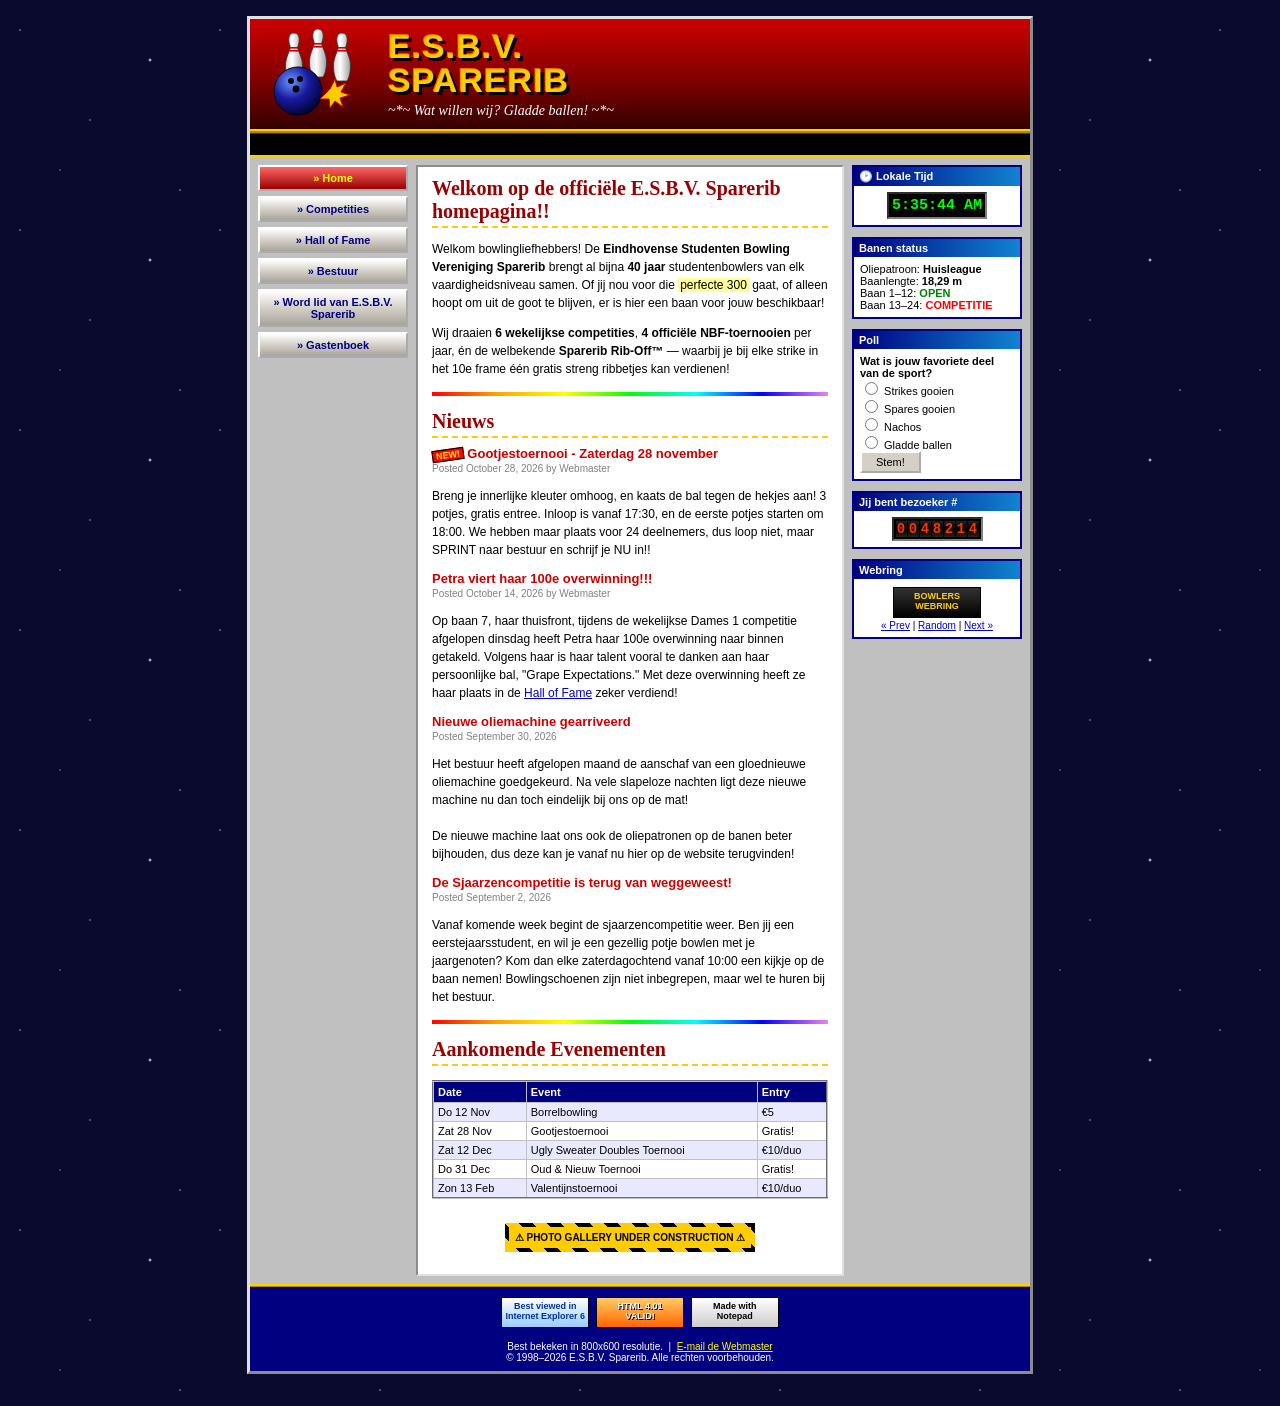
<file: index.html>
<!DOCTYPE html>
<html lang="en">
<head>
<meta charset="utf-8">
<meta name="viewport" content="width=device-width, initial-scale=1">
<meta name="keywords" content="bowling, sparerib, league, tournament, strikes, spares, ten pin, bowling association">
<title>E.S.B.V. Sparerib :: Home</title>
<link rel="icon" href="images/logo.svg">
<link rel="stylesheet" href="style.css">
<script src="script.js"></script>
</head>
<body>
<div id="wrapper">

  <div id="header">
    <img src="images/logo.svg" alt="SBA logo">
    <div>
      <h1>E.S.B.V.<br>SPARERIB</h1>
      <p class="tagline">~*~ Wat willen wij? Gladde ballen! ~*~</p>
    </div>
  </div>

  <div id="ticker"><span>
    +++ HERFSTSEIZOEN IN VOLLE GANG +++ GOOTJESTOERNOOI 28 NOVEMBER - SCRHIJF JE NU IN BIJ BESTUUR +++
    ERELID PETRA 100E OVERWINNING - GEFELICITEERD!!! +++ BORRELBOWLING ELKE DONDERDAG 16:30 - 22:00 +++
  </span></div>

  <div id="columns">
    <div id="nav">
      <a class="btn current" href="index.html">&raquo; Home</a>
      <a class="btn" href="leagues.html">&raquo; Competities</a>
      <a class="btn" href="halloffame.html">&raquo; Hall of Fame</a>
      <a class="btn" href="bestuur.html">&raquo; Bestuur</a>
      <a class="btn" href="join.html">&raquo; Word lid van E.S.B.V. Sparerib</a>
      <a class="btn" href="guestbook.html">&raquo; Gastenboek</a>
    </div>

    <div id="content">
      <h2>Welkom op de officiële E.S.B.V. Sparerib homepagina!!</h2>
      <p>
        Welkom bowlingliefhebbers! De <b>Eindhovense Studenten Bowling Vereniging Sparerib</b> brengt al bijna <b>40 jaar</b> studentenbowlers van elk vaardigheidsniveau samen.
        Of jij nou voor die <span class="highlight">perfecte 300</span> gaat, of alleen hoopt om uit de goot te blijven, er is hier een baan voor jouw beschikbaar!
      </p>
      <p>
        Wij draaien <b>6 wekelijkse competities</b>, <b>4 officiële NBF-toernooien</b> per jaar, én de welbekende
        <b>Sparerib Rib-Off&trade;</b> &mdash; waarbij je bij elke strike in het 10e frame één gratis streng ribbetjes kan verdienen!
      </p>

      <hr class="rainbow">

      <h2>Nieuws</h2>

      <div class="news-item">
        <span class="new-badge">NEW!</span>
        <span class="title">Gootjestoernooi - Zaterdag 28 november</span><br>
        <span class="date">Posted October 28, 2026 by Webmaster</span>
        <p>
          Breng je innerlijke kleuter omhoog, en kaats de bal tegen de hekjes aan! 3 potjes, gratis entree.
          Inloop is vanaf 17:30, en de eerste potjes starten om 18:00. We hebben maar plaats voor 24 deelnemers, dus loop niet, maar SPRINT naar bestuur en schrijf je NU in!!
        </p>
      </div>

      <div class="news-item">
        <span class="title">Petra viert haar 100e overwinning!!!</span><br>
        <span class="date">Posted October 14, 2026 by Webmaster</span>
        <p>
          Op baan 7, haar thuisfront, tijdens de wekelijkse Dames 1 competitie afgelopen dinsdag heeft Petra haar 100e overwinning naar binnen getakeld. Volgens haar is haar talent vooral te danken aan haar persoonlijke bal, "Grape Expectations."
          Met deze overwinning heeft ze haar plaats in de <a href="halloffame.html">Hall of Fame</a> zeker verdiend!
        </p>
      </div>

      <div class="news-item">
        <span class="title">Nieuwe oliemachine gearriveerd</span><br>
        <span class="date">Posted September 30, 2026</span>
        <p>
          Het bestuur heeft afgelopen maand de aanschaf van een gloednieuwe oliemachine goedgekeurd. Na vele slapeloze nachten ligt deze nieuwe machine nu dan toch eindelijk bij ons op de mat! <br><br> 
          De nieuwe machine laat ons ook de oliepatronen op de banen beter bijhouden, dus deze kan je vanaf nu hier op de website terugvinden!
        </p>
      </div>

      <div class="news-item">
        <span class="title">De Sjaarzencompetitie is terug van weggeweest!</span><br>
        <span class="date">Posted September 2, 2026</span>
        <p>
          Vanaf komende week begint de sjaarzencompetitie weer. Ben jij een eerstejaarsstudent, en wil je een gezellig potje bowlen met je jaargenoten? Kom dan elke zaterdagochtend vanaf 10:00 een kijkje op de baan nemen! Bowlingschoenen zijn niet inbegrepen, maar wel te huren bij het bestuur.
        </p>
      </div>

      <hr class="rainbow">

      <h2>Aankomende Evenementen</h2>
      <div class="table-scroll">
      <table class="data">
        <tr><th>Date</th><th>Event</th><th>Entry</th></tr>
        <tr><td>Do 12 Nov</td><td>Borrelbowling</td><td>€5</td></tr>
        <tr><td>Zat 28 Nov</td><td>Gootjestoernooi</td><td>Gratis!</td></tr>
        <tr><td>Zat 12 Dec</td><td>Ugly Sweater Doubles Toernooi </td><td>€10/duo</td></tr>
        <tr><td>Do 31 Dec</td><td>Oud & Nieuw Toernooi</td><td>Gratis!</td></tr>
        <tr><td>Zon 13 Feb</td><td>Valentijnstoernooi</td><td>€10/duo</td></tr>
      </table>
      </div>

      <p style="text-align:center">
        <span class="construction"><span>&#9888; PHOTO GALLERY UNDER CONSTRUCTION &#9888;</span></span>
      </p>
    </div>

    <div id="sidebar">
      <div class="box center">
        <h3>&#128337; Lokale Tijd</h3>
        <div class="inner"><span id="clock">--:--:--</span></div>
      </div>

      <div class="box">
        <h3>Banen status</h3>
        <div class="inner">
          Oliepatroon: <b>Huisleague</b><br>
          Baanlengte: <b>18,29 m</b><br>
          Baan 1&ndash;12: <span style="color:green"><b>OPEN</b></span><br>
          Baan 13&ndash;24: <span style="color:red"><b>COMPETITIE</b></span>
        </div>
      </div>

      <div class="box">
        <h3>Poll</h3>
        <div class="inner">
          <b>Wat is jouw favoriete deel van de sport?</b>
          <form id="poll">
            <label><input type="radio" name="vote" value="0"> Strikes gooien</label><br>
            <label><input type="radio" name="vote" value="1"> Spares gooien</label><br>
            <label><input type="radio" name="vote" value="2"> Nachos</label><br>
            <label><input type="radio" name="vote" value="3"> Gladde ballen</label><br>
            <input class="button98" type="submit" value="Stem!">
          </form>
          <div id="poll-results" style="display:none"></div>
        </div>
      </div>

      <div class="box center">
        <h3>Jij bent bezoeker #</h3>
        <div class="inner"><span class="counter" id="hitcounter"></span></div>
      </div>

      <div class="box center">
        <h3>Webring</h3>
        <div class="inner webring">
          <span class="badge88 ring">BOWLERS<br>WEBRING</span><br>
          <a href="#">&laquo; Prev</a> | <a href="#">Random</a> | <a href="#">Next &raquo;</a>
        </div>
      </div>
    </div>
  </div>

  <div id="footer">
    <span class="badge88 ie">Best viewed in<br>Internet Explorer 6</span>
    <span class="badge88 html">HTML 4.01<br>VALID!</span>
    <span class="badge88 notepad">Made with<br>Notepad</span>
    <br><br>
    Best bekeken in 800x600 resolutie. &nbsp;|&nbsp;
    <a href="mailto:webmaster@esbvsparerib.nl">E-mail de Webmaster</a>
    <br>
    &copy; 1998&ndash;2026 E.S.B.V. Sparerib. Alle rechten voorbehouden.
  </div>
</div>
</body>
</html>
</file>
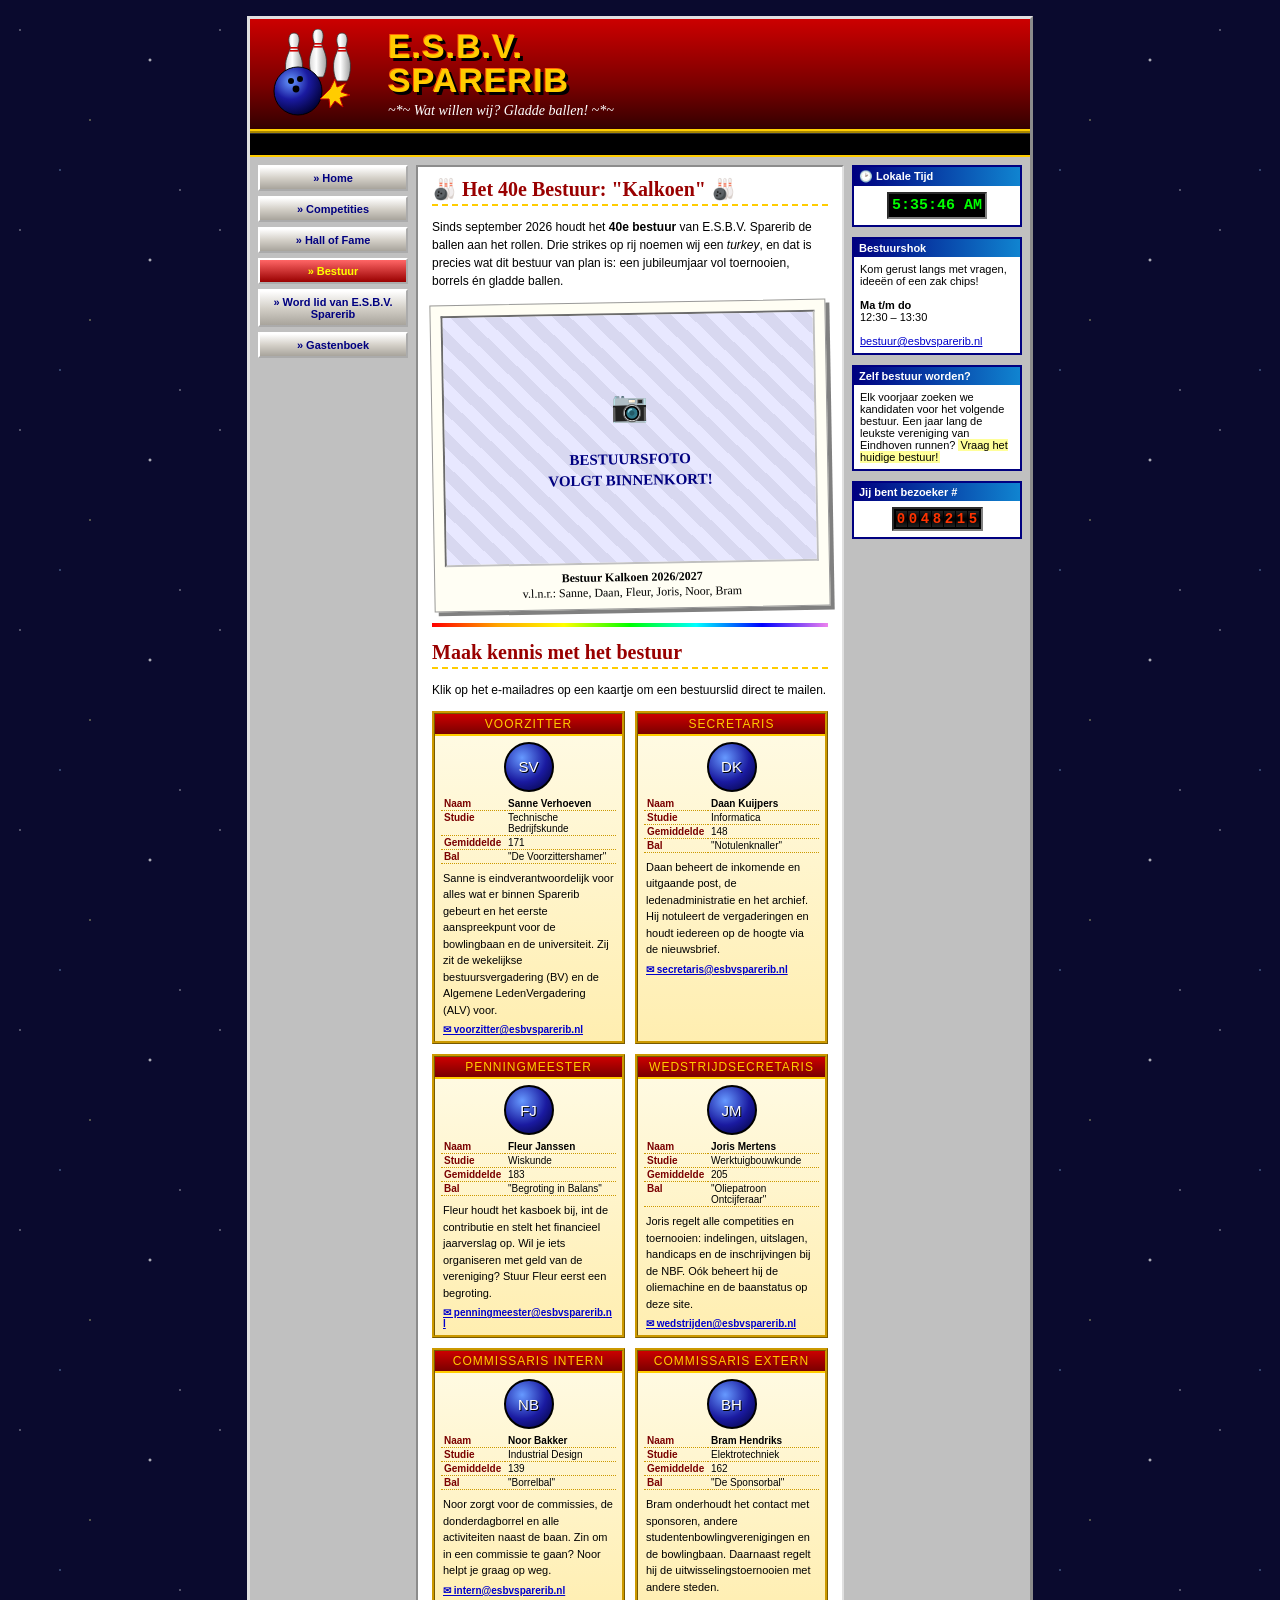
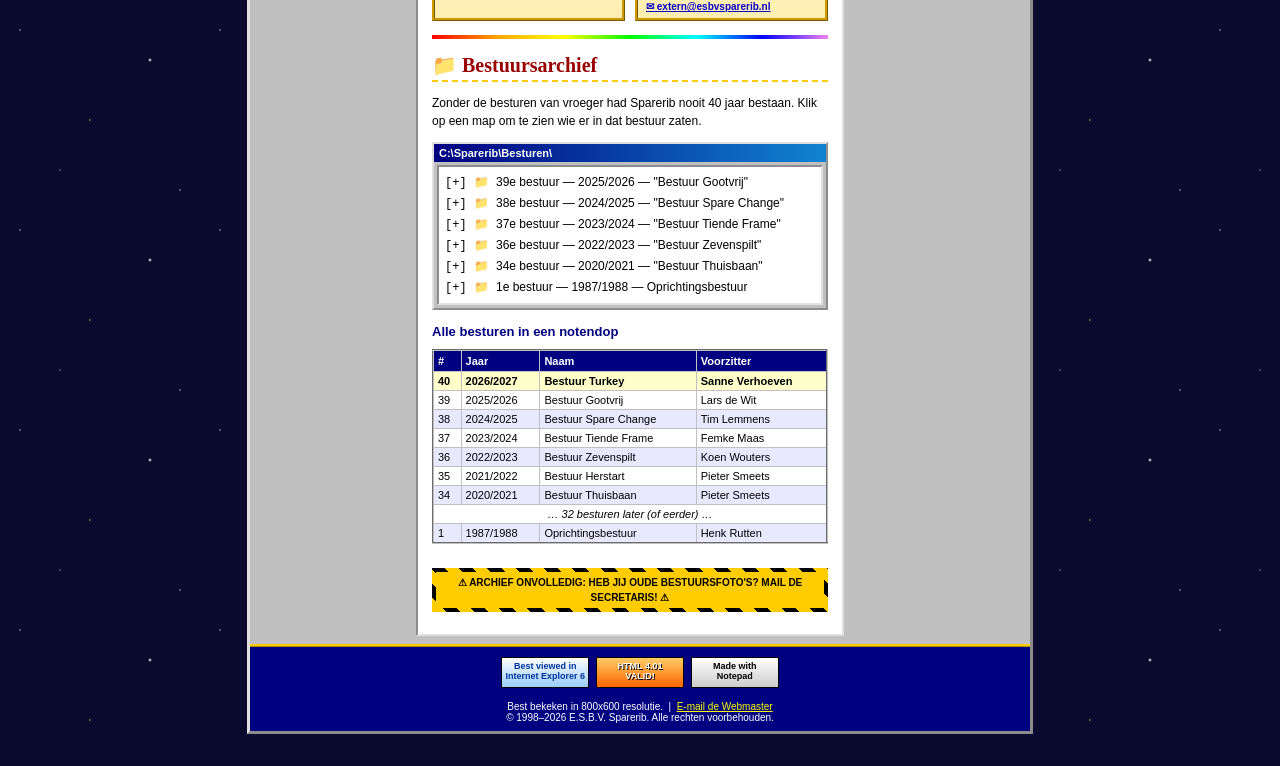
<file: bestuur.html>
<!DOCTYPE html>
<html lang="nl">
<head>
<meta charset="utf-8">
<meta name="viewport" content="width=device-width, initial-scale=1">
<title>E.S.B.V. Sparerib :: Bestuur</title>
<link rel="icon" href="images/logo.svg">
<link rel="stylesheet" href="style.css">
<script src="script.js"></script>
</head>
<body>
<div id="wrapper">

  <div id="header">
    <img src="images/logo.svg" alt="SBA logo">
    <div>
      <h1>E.S.B.V.<br>SPARERIB</h1>
      <p class="tagline">~*~ Wat willen wij? Gladde ballen! ~*~</p>
    </div>
  </div>

  <div id="ticker"><span>
    +++ HET 40E BESTUUR IS GEÏNSTALLEERD - VEEL SUCCES BESTUUR KALKOEN!!! +++ HET BESTUURSHOK IS OPEN OP MA T/M DO VAN 12:30 TOT 13:30 +++
  </span></div>

  <div id="columns">
    <div id="nav">
      <a class="btn" href="index.html">&raquo; Home</a>
      <a class="btn" href="leagues.html">&raquo; Competities</a>
      <a class="btn" href="halloffame.html">&raquo; Hall of Fame</a>
      <a class="btn current" href="bestuur.html">&raquo; Bestuur</a>
      <a class="btn" href="join.html">&raquo; Word lid van E.S.B.V. Sparerib</a>
      <a class="btn" href="guestbook.html">&raquo; Gastenboek</a>
    </div>

    <div id="content">
      <h2>&#127923; Het 40e Bestuur: &quot;Kalkoen&quot; &#127923;</h2>
      <p>
        Sinds september 2026 houdt het <b>40e bestuur</b> van E.S.B.V. Sparerib de ballen aan het rollen.
        Drie strikes op rij noemen wij een <i>turkey</i>, en dat is precies wat dit bestuur van plan is:
        een jubileumjaar vol toernooien, borrels én gladde ballen.
      </p>

      <!-- BESTUURSFOTO: vervang de placeholder hieronder door
           <img src="images/bestuur-2026-2027.jpg" alt="Bestuur Kalkoen 2026/2027">
           en laat het bijschrift (v.l.n.r.) staan. -->
      <div class="board-photo">
        <div class="board-photo-frame">
          <div class="photo-placeholder">
            <span class="blink">&#128247;</span><br>
            BESTUURSFOTO<br>VOLGT BINNENKORT!
          </div>
        </div>
        <div class="board-photo-caption">
          <b>Bestuur Kalkoen 2026/2027</b><br>
          v.l.n.r.: Sanne, Daan, Fleur, Joris, Noor, Bram
        </div>
      </div>

      <hr class="rainbow">

      <h2>Maak kennis met het bestuur</h2>
      <p>Klik op het e-mailadres op een kaartje om een bestuurslid direct te mailen.</p>

      <div class="card-grid">
        <div class="bowler-card">
          <div class="card-role">Voorzitter</div>
          <div class="card-top">
            <div class="card-avatar">SV</div>
            <table class="card-stats">
              <tr><td>Naam</td><td><b>Sanne Verhoeven</b></td></tr>
              <tr><td>Studie</td><td>Technische Bedrijfskunde</td></tr>
              <tr><td>Gemiddelde</td><td>171</td></tr>
              <tr><td>Bal</td><td>&quot;De Voorzittershamer&quot;</td></tr>
            </table>
          </div>
          <p>
            Sanne is eindverantwoordelijk voor alles wat er binnen Sparerib gebeurt en het eerste
            aanspreekpunt voor de bowlingbaan en de universiteit. Zij zit de wekelijkse
            bestuursvergadering (BV) en de Algemene LedenVergadering (ALV) voor.
          </p>
          <a class="card-mail" href="mailto:voorzitter@esbvsparerib.nl">&#9993; voorzitter@esbvsparerib.nl</a>
        </div>

        <div class="bowler-card">
          <div class="card-role">Secretaris</div>
          <div class="card-top">
            <div class="card-avatar">DK</div>
            <table class="card-stats">
              <tr><td>Naam</td><td><b>Daan Kuijpers</b></td></tr>
              <tr><td>Studie</td><td>Informatica</td></tr>
              <tr><td>Gemiddelde</td><td>148</td></tr>
              <tr><td>Bal</td><td>&quot;Notulenknaller&quot;</td></tr>
            </table>
          </div>
          <p>
            Daan beheert de inkomende en uitgaande post, de ledenadministratie en het archief.
            Hij notuleert de vergaderingen en houdt iedereen op de hoogte via de nieuwsbrief.
          </p>
          <a class="card-mail" href="mailto:secretaris@esbvsparerib.nl">&#9993; secretaris@esbvsparerib.nl</a>
        </div>

        <div class="bowler-card">
          <div class="card-role">Penningmeester</div>
          <div class="card-top">
            <div class="card-avatar">FJ</div>
            <table class="card-stats">
              <tr><td>Naam</td><td><b>Fleur Janssen</b></td></tr>
              <tr><td>Studie</td><td>Wiskunde</td></tr>
              <tr><td>Gemiddelde</td><td>183</td></tr>
              <tr><td>Bal</td><td>&quot;Begroting in Balans&quot;</td></tr>
            </table>
          </div>
          <p>
            Fleur houdt het kasboek bij, int de contributie en stelt het financieel jaarverslag op.
            Wil je iets organiseren met geld van de vereniging? Stuur Fleur eerst een begroting.
          </p>
          <a class="card-mail" href="mailto:penningmeester@esbvsparerib.nl">&#9993; penningmeester@esbvsparerib.nl</a>
        </div>

        <div class="bowler-card">
          <div class="card-role">Wedstrijdsecretaris</div>
          <div class="card-top">
            <div class="card-avatar">JM</div>
            <table class="card-stats">
              <tr><td>Naam</td><td><b>Joris Mertens</b></td></tr>
              <tr><td>Studie</td><td>Werktuigbouwkunde</td></tr>
              <tr><td>Gemiddelde</td><td>205</td></tr>
              <tr><td>Bal</td><td>&quot;Oliepatroon Ontcijferaar&quot;</td></tr>
            </table>
          </div>
          <p>
            Joris regelt alle competities en toernooien: indelingen, uitslagen, handicaps en de
            inschrijvingen bij de NBF. Oók beheert hij de oliemachine en de baanstatus op deze site.
          </p>
          <a class="card-mail" href="mailto:wedstrijden@esbvsparerib.nl">&#9993; wedstrijden@esbvsparerib.nl</a>
        </div>

        <div class="bowler-card">
          <div class="card-role">Commissaris Intern</div>
          <div class="card-top">
            <div class="card-avatar">NB</div>
            <table class="card-stats">
              <tr><td>Naam</td><td><b>Noor Bakker</b></td></tr>
              <tr><td>Studie</td><td>Industrial Design</td></tr>
              <tr><td>Gemiddelde</td><td>139</td></tr>
              <tr><td>Bal</td><td>&quot;Borrelbal&quot;</td></tr>
            </table>
          </div>
          <p>
            Noor zorgt voor de commissies, de donderdagborrel en alle activiteiten naast de baan.
            Zin om in een commissie te gaan? Noor helpt je graag op weg.
          </p>
          <a class="card-mail" href="mailto:intern@esbvsparerib.nl">&#9993; intern@esbvsparerib.nl</a>
        </div>

        <div class="bowler-card">
          <div class="card-role">Commissaris Extern</div>
          <div class="card-top">
            <div class="card-avatar">BH</div>
            <table class="card-stats">
              <tr><td>Naam</td><td><b>Bram Hendriks</b></td></tr>
              <tr><td>Studie</td><td>Elektrotechniek</td></tr>
              <tr><td>Gemiddelde</td><td>162</td></tr>
              <tr><td>Bal</td><td>&quot;De Sponsorbal&quot;</td></tr>
            </table>
          </div>
          <p>
            Bram onderhoudt het contact met sponsoren, andere studentenbowlingverenigingen en de
            bowlingbaan. Daarnaast regelt hij de uitwisselingstoernooien met andere steden.
          </p>
          <a class="card-mail" href="mailto:extern@esbvsparerib.nl">&#9993; extern@esbvsparerib.nl</a>
        </div>
      </div>

      <hr class="rainbow">

      <h2>&#128193; Bestuursarchief</h2>
      <p>
        Zonder de besturen van vroeger had Sparerib nooit 40 jaar bestaan. Klik op een map om te zien
        wie er in dat bestuur zaten.
      </p>

      <div class="explorer">
        <div class="explorer-title">C:\Sparerib\Besturen\</div>
        <div class="explorer-body">
          <details>
            <summary>39e bestuur &mdash; 2025/2026 &mdash; &quot;Bestuur Gootvrij&quot;</summary>
            <ul>
              <li>Lars de Wit &ndash; Voorzitter</li>
              <li>Eva Smits &ndash; Secretaris</li>
              <li>Thijs van Dijk &ndash; Penningmeester</li>
              <li>Mila Peeters &ndash; Wedstrijdsecretaris</li>
              <li>Ruben Claessens &ndash; Commissaris Intern</li>
              <li>Julia Vos &ndash; Commissaris Extern</li>
            </ul>
          </details>
          <details>
            <summary>38e bestuur &mdash; 2024/2025 &mdash; &quot;Bestuur Spare Change&quot;</summary>
            <ul>
              <li>Tim Lemmens &ndash; Voorzitter</li>
              <li>Lotte van den Berg &ndash; Secretaris</li>
              <li>Sem Willems &ndash; Penningmeester</li>
              <li>Iris Koster &ndash; Wedstrijdsecretaris</li>
              <li>Niels Jacobs &ndash; Commissaris Intern</li>
            </ul>
          </details>
          <details>
            <summary>37e bestuur &mdash; 2023/2024 &mdash; &quot;Bestuur Tiende Frame&quot;</summary>
            <ul>
              <li>Femke Maas &ndash; Voorzitter</li>
              <li>Jesse Hermans &ndash; Secretaris</li>
              <li>Anouk Geurts &ndash; Penningmeester</li>
              <li>Stijn Coolen &ndash; Wedstrijdsecretaris</li>
              <li>Roos Timmermans &ndash; Commissaris Intern</li>
            </ul>
          </details>
          <details>
            <summary>36e bestuur &mdash; 2022/2023 &mdash; &quot;Bestuur Zevenspilt&quot;</summary>
            <ul>
              <li>Koen Wouters &ndash; Voorzitter</li>
              <li>Sophie Martens &ndash; Secretaris</li>
              <li>Luuk Verbeek &ndash; Penningmeester</li>
              <li>Isa van Leeuwen &ndash; Wedstrijdsecretaris</li>
            </ul>
          </details>
          <details>
            <summary>34e bestuur &mdash; 2020/2021 &mdash; &quot;Bestuur Thuisbaan&quot;</summary>
            <p class="archive-note">Het bestuur dat een heel jaar Wii Bowling-toernooien via Zoom organiseerde.</p>
            <ul>
              <li>Pieter Smeets &ndash; Voorzitter</li>
              <li>Hanna de Groot &ndash; Secretaris</li>
              <li>Max Vermeulen &ndash; Penningmeester</li>
              <li>Yara Sluiter &ndash; Wedstrijdsecretaris</li>
            </ul>
          </details>
          <details>
            <summary>1e bestuur &mdash; 1987/1988 &mdash; Oprichtingsbestuur</summary>
            <p class="archive-note">Opgericht in de kantine van de bowlingbaan, op een bierviltje dat nog steeds in het bestuurshok hangt.</p>
            <ul>
              <li>Henk Rutten &ndash; Voorzitter</li>
              <li>Marja Bosch &ndash; Secretaris</li>
              <li>Ton Gerritsen &ndash; Penningmeester</li>
            </ul>
          </details>
        </div>
      </div>

      <h4>Alle besturen in een notendop</h4>
      <div class="table-scroll">
      <table class="data">
        <tr><th>#</th><th>Jaar</th><th>Naam</th><th>Voorzitter</th></tr>
        <tr class="leader"><td>40</td><td>2026/2027</td><td>Bestuur Turkey</td><td>Sanne Verhoeven</td></tr>
        <tr><td>39</td><td>2025/2026</td><td>Bestuur Gootvrij</td><td>Lars de Wit</td></tr>
        <tr><td>38</td><td>2024/2025</td><td>Bestuur Spare Change</td><td>Tim Lemmens</td></tr>
        <tr><td>37</td><td>2023/2024</td><td>Bestuur Tiende Frame</td><td>Femke Maas</td></tr>
        <tr><td>36</td><td>2022/2023</td><td>Bestuur Zevenspilt</td><td>Koen Wouters</td></tr>
        <tr><td>35</td><td>2021/2022</td><td>Bestuur Herstart</td><td>Pieter Smeets</td></tr>
        <tr><td>34</td><td>2020/2021</td><td>Bestuur Thuisbaan</td><td>Pieter Smeets</td></tr>
        <tr><td colspan="4" style="text-align:center"><i>&hellip; 32 besturen later (of eerder) &hellip;</i></td></tr>
        <tr><td>1</td><td>1987/1988</td><td>Oprichtingsbestuur</td><td>Henk Rutten</td></tr>
      </table>
      </div>

      <p style="text-align:center">
        <span class="construction"><span>&#9888; ARCHIEF ONVOLLEDIG: HEB JIJ OUDE BESTUURSFOTO'S? MAIL DE SECRETARIS! &#9888;</span></span>
      </p>
    </div>

    <div id="sidebar">
      <div class="box center">
        <h3>&#128337; Lokale Tijd</h3>
        <div class="inner"><span id="clock">--:--:--</span></div>
      </div>
      <div class="box">
        <h3>Bestuurshok</h3>
        <div class="inner">
          Kom gerust langs met vragen, ideeën of een zak chips!<br><br>
          <b>Ma t/m do</b><br>12:30 &ndash; 13:30<br><br>
          <a href="mailto:bestuur@esbvsparerib.nl">bestuur@esbvsparerib.nl</a>
        </div>
      </div>
      <div class="box">
        <h3>Zelf bestuur worden?</h3>
        <div class="inner">
          Elk voorjaar zoeken we kandidaten voor het volgende bestuur. Een jaar lang de leukste
          vereniging van Eindhoven runnen? <span class="highlight">Vraag het huidige bestuur!</span>
        </div>
      </div>
      <div class="box center">
        <h3>Jij bent bezoeker #</h3>
        <div class="inner"><span class="counter" id="hitcounter"></span></div>
      </div>
    </div>
  </div>

  <div id="footer">
    <span class="badge88 ie">Best viewed in<br>Internet Explorer 6</span>
    <span class="badge88 html">HTML 4.01<br>VALID!</span>
    <span class="badge88 notepad">Made with<br>Notepad</span>
    <br><br>
    Best bekeken in 800x600 resolutie. &nbsp;|&nbsp;
    <a href="mailto:webmaster@esbvsparerib.nl">E-mail de Webmaster</a>
    <br>
    &copy; 1998&ndash;2026 E.S.B.V. Sparerib. Alle rechten voorbehouden.
  </div>
</div>
</body>
</html>
</file>
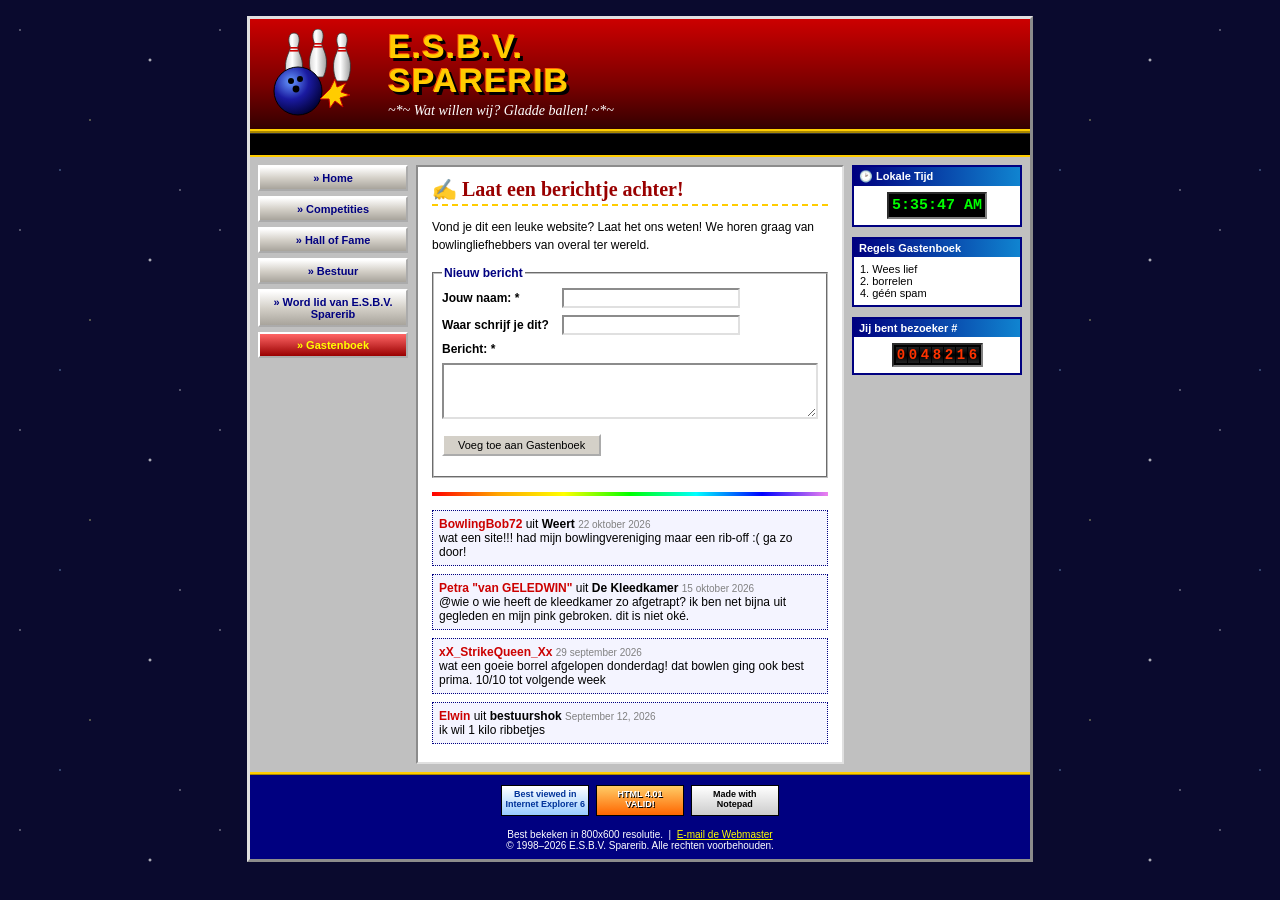
<file: guestbook.html>
<!DOCTYPE html>
<html lang="en">
<head>
<meta charset="utf-8">
<meta name="viewport" content="width=device-width, initial-scale=1">
<title>E.S.B.V Sparerib :: Gastenboek</title>
<link rel="icon" href="images/logo.svg">
<link rel="stylesheet" href="style.css">
<script src="script.js"></script>
</head>
<body>
<div id="wrapper">

  <div id="header">
    <img src="images/logo.svg" alt="SBA logo">
    <div>
      <h1>E.S.B.V.<br>SPARERIB</h1>
      <p class="tagline">~*~ Wat willen wij? Gladde ballen! ~*~</p>
    </div>
  </div>

  <div id="ticker"><span>
    +++ LAAT EEN LEUK BERICHTJE ACHTER IN ONS GASTENBOEK!!! +++ WEES RESPECTVOL AAN ELKAAR +++ NO SPAM PLZ +++
  </span></div>

  <div id="columns">
    <div id="nav">
      <a class="btn" href="index.html">&raquo; Home</a>
      <a class="btn" href="leagues.html">&raquo; Competities</a>
      <a class="btn" href="halloffame.html">&raquo; Hall of Fame</a>
      <a class="btn" href="bestuur.html">&raquo; Bestuur</a>
      <a class="btn" href="join.html">&raquo; Word lid van E.S.B.V. Sparerib</a>
      <a class="btn current" href="guestbook.html">&raquo; Gastenboek</a>
    </div>

    <div id="content">
      <h2>&#9997; Laat een berichtje achter!</h2>
      <p>Vond je dit een leuke website? Laat het ons weten! We horen graag van bowlingliefhebbers van overal ter wereld.</p>

      <form id="gb-form">
        <fieldset>
          <legend>Nieuw bericht</legend>
          <div class="form-row"><label for="gb-name">Jouw naam: *</label><input type="text" id="gb-name" name="name" size="25" maxlength="40"></div>
          <div class="form-row"><label for="gb-from">Waar schrijf je dit?</label><input type="text" id="gb-from" name="from" size="25" maxlength="40"></div>
          <div class="form-row"><label for="gb-msg">Bericht: *</label></div>
          <textarea id="gb-msg" name="msg" rows="4" maxlength="500"></textarea>
          <p><input class="button98" type="submit" value="Voeg toe aan Gastenboek"></p>
        </fieldset>
      </form>

      <hr class="rainbow">

      <div id="gb-new"></div>

      <div class="gb-entry">
        <span class="who">BowlingBob72</span> uit <b>Weert</b> <span class="when">22 oktober 2026</span><br>
        wat een site!!! had mijn bowlingvereniging maar een rib-off :( ga zo door!
      </div>
      <div class="gb-entry">
        <span class="who">Petra "van GELEDWIN"</span> uit <b>De Kleedkamer</b> <span class="when">15 oktober 2026</span><br>
        @wie o wie heeft de kleedkamer zo afgetrapt? ik ben net bijna uit gegleden en mijn pink gebroken. dit is niet oké.
      </div>
      <div class="gb-entry">
        <span class="who">xX_StrikeQueen_Xx</span> <span class="when">29 september 2026</span><br>
        wat een goeie borrel afgelopen donderdag! dat bowlen ging ook best prima. 10/10 tot volgende week
      </div>
      <div class="gb-entry">
        <span class="who">Elwin</span> uit <b>bestuurshok</b> <span class="when">September 12, 2026</span><br>
        ik wil 1 kilo ribbetjes
      </div>
    </div>

    <div id="sidebar">
      <div class="box center">
        <h3>&#128337; Lokale Tijd</h3>
        <div class="inner"><span id="clock">--:--:--</span></div>
      </div>
      <div class="box">
        <h3>Regels Gastenboek</h3>
        <div class="inner">
          1. Wees lief<br>
          2. borrelen<br>
          4. géén spam<br>
        </div>
      </div>
      <div class="box center">
        <h3>Jij bent bezoeker #</h3>
        <div class="inner"><span class="counter" id="hitcounter"></span></div>
      </div>
    </div>
  </div>
  <div id="footer">
    <span class="badge88 ie">Best viewed in<br>Internet Explorer 6</span>
    <span class="badge88 html">HTML 4.01<br>VALID!</span>
    <span class="badge88 notepad">Made with<br>Notepad</span>
    <br><br>
    Best bekeken in 800x600 resolutie. &nbsp;|&nbsp;
    <a href="mailto:webmaster@esbvsparerib.nl">E-mail de Webmaster</a>
    <br>
    &copy; 1998&ndash;2026 E.S.B.V. Sparerib. Alle rechten voorbehouden.
  </div>
</div>
</body>
</html>
</file>
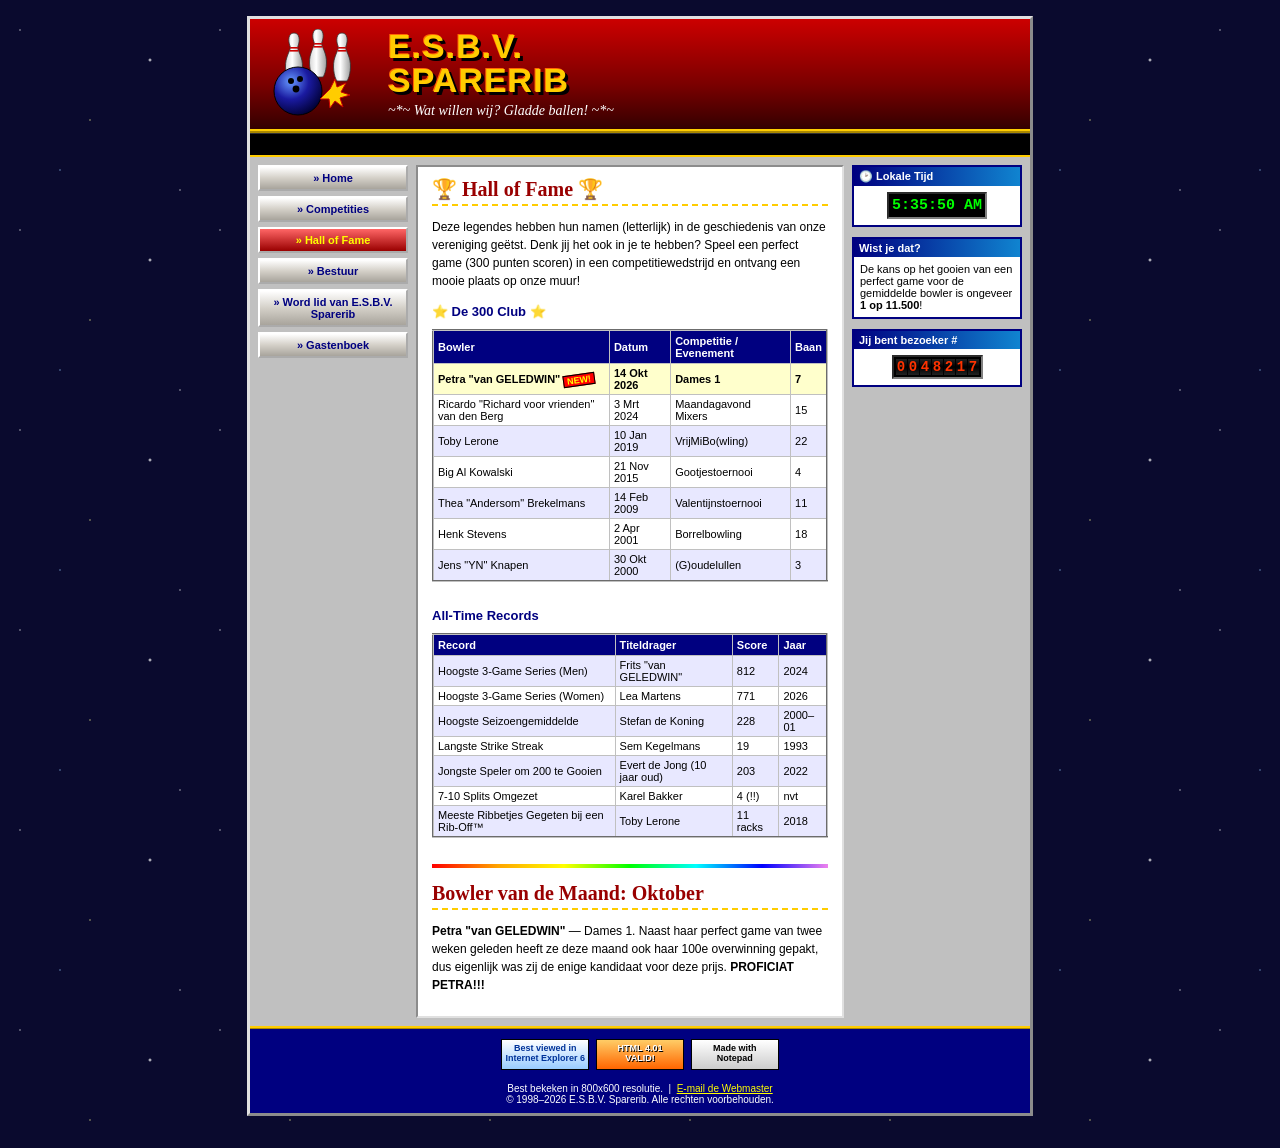
<file: halloffame.html>
<!DOCTYPE html>
<html lang="en">
<head>
<meta charset="utf-8">
<meta name="viewport" content="width=device-width, initial-scale=1">
<title>E.S.B.V. Sparerib :: Hall of Fame</title>
<link rel="icon" href="images/logo.svg">
<link rel="stylesheet" href="style.css">
<script src="script.js"></script>
</head>
<body>
<div id="wrapper">

  <div id="header">
    <img src="images/logo.svg" alt="SBA logo">
    <div>
      <h1>E.S.B.V.<br>SPARERIB</h1>
      <p class="tagline">~*~ Wat willen wij? Gladde ballen! ~*~</p>
    </div>
  </div>

  <div id="ticker"><span>
    +++ WELKOM IN DE E.S.B.V. SPARERIB HALL OF FAME +++ LEDEN VAN DE 300 CLUB KRIJGEN EEN PLAATJE OP DE MUUR BIJ BAAN 12 +++
  </span></div>

  <div id="columns">
    <div id="nav">
      <a class="btn" href="index.html">&raquo; Home</a>
      <a class="btn" href="leagues.html">&raquo; Competities</a>
      <a class="btn current" href="halloffame.html">&raquo; Hall of Fame</a>
      <a class="btn" href="bestuur.html">&raquo; Bestuur</a>
      <a class="btn" href="join.html">&raquo; Word lid van E.S.B.V. Sparerib</a>
      <a class="btn" href="guestbook.html">&raquo; Gastenboek</a>
    </div>

    <div id="content">
      <h2>&#127942; Hall of Fame &#127942;</h2>
      <p>
        Deze legendes hebben hun namen (letterlijk) in de geschiedenis van onze vereniging geëtst. Denk jij het ook in je te hebben? 
        Speel een perfect game (300 punten scoren) in een competitiewedstrijd en ontvang een mooie plaats op onze muur!
      </p>

      <h4>&#11088; De 300 Club &#11088;</h4>
      <div class="table-scroll">
      <table class="data">
        <tr><th>Bowler</th><th>Datum</th><th>Competitie / Evenement</th><th>Baan</th></tr>
        <tr class="leader"><td>Petra "van GELEDWIN" <span class="new-badge">NEW!</span></td><td>14 Okt 2026</td><td>Dames 1</td><td>7</td></tr>
        <tr><td>Ricardo "Richard voor vrienden" van den Berg </td><td>3 Mrt 2024</td><td>Maandagavond Mixers</td><td>15</td></tr>
        <tr><td>Toby Lerone</td><td>10 Jan 2019</td><td>VrijMiBo(wling)</td><td>22</td></tr>
        <tr><td>Big Al Kowalski</td><td>21 Nov 2015</td><td>Gootjestoernooi</td><td>4</td></tr>
        <tr><td>Thea &quot;Andersom&quot; Brekelmans</td><td>14 Feb 2009</td><td>Valentijnstoernooi</td><td>11</td></tr>
        <tr><td>Henk Stevens</td><td>2 Apr 2001</td><td>Borrelbowling</td><td>18</td></tr>
        <tr><td>Jens "YN" Knapen</td><td>30 Okt 2000</td><td>(G)oudelullen</td><td>3</td></tr>
      </table>
      </div>

      <h4>All-Time Records</h4>
      <div class="table-scroll">
      <table class="data">
        <tr><th>Record</th><th>Titeldrager</th><th>Score</th><th>Jaar</th></tr>
        <tr><td>Hoogste 3-Game Series (Men)</td><td>Frits "van GELEDWIN"</td><td>812</td><td>2024</td></tr>
        <tr><td>Hoogste 3-Game Series (Women)</td><td>Lea Martens</td><td>771</td><td>2026</td></tr>
        <tr><td>Hoogste Seizoengemiddelde</td><td>Stefan de Koning</td><td>228</td><td>2000&ndash;01</td></tr>
        <tr><td>Langste Strike Streak</td><td>Sem Kegelmans</td><td>19</td><td>1993</td></tr>
        <tr><td>Jongste Speler om 200 te Gooien</td><td>Evert de Jong (10 jaar oud)</td><td>203</td><td>2022</td></tr>
        <tr><td>7-10 Splits Omgezet</td><td>Karel Bakker</td><td>4 (!!)</td><td>nvt</td></tr>
        <tr><td>Meeste Ribbetjes Gegeten bij een Rib-Off&trade;</td><td>Toby Lerone</td><td>11 racks</td><td>2018</td></tr>
      </table>
      </div>

      <hr class="rainbow">

      <h2>Bowler van de Maand: Oktober</h2>
      <p>
        <b>Petra "van GELEDWIN"</b> &mdash; Dames 1. Naast haar perfect game van twee weken geleden heeft ze deze maand ook haar 100e overwinning gepakt, dus eigenlijk was zij de enige kandidaat voor deze prijs. <span class="blink"><b>PROFICIAT PETRA!!!</b></span>
      </p>
    </div>

    <div id="sidebar">
      <div class="box center">
        <h3>&#128337; Lokale Tijd</h3>
        <div class="inner"><span id="clock">--:--:--</span></div>
      </div>
      <div class="box">
        <h3>Wist je dat?</h3>
        <div class="inner">
          De kans op het gooien van een perfect game voor de gemiddelde bowler is ongeveer <b>1 op 11.500</b></b>!
        </div>
      </div>
      <div class="box center">
        <h3>Jij bent bezoeker #</h3>
        <div class="inner"><span class="counter" id="hitcounter"></span></div>
      </div>
    </div>
  </div>

  <div id="footer">
    <span class="badge88 ie">Best viewed in<br>Internet Explorer 6</span>
    <span class="badge88 html">HTML 4.01<br>VALID!</span>
    <span class="badge88 notepad">Made with<br>Notepad</span>
    <br><br>
    Best bekeken in 800x600 resolutie. &nbsp;|&nbsp;
    <a href="mailto:webmaster@esbvsparerib.nl">E-mail de Webmaster</a>
    <br>
    &copy; 1998&ndash;2026 E.S.B.V. Sparerib. Alle rechten voorbehouden.
  </div>
</div>
</body>
</html>
</file>
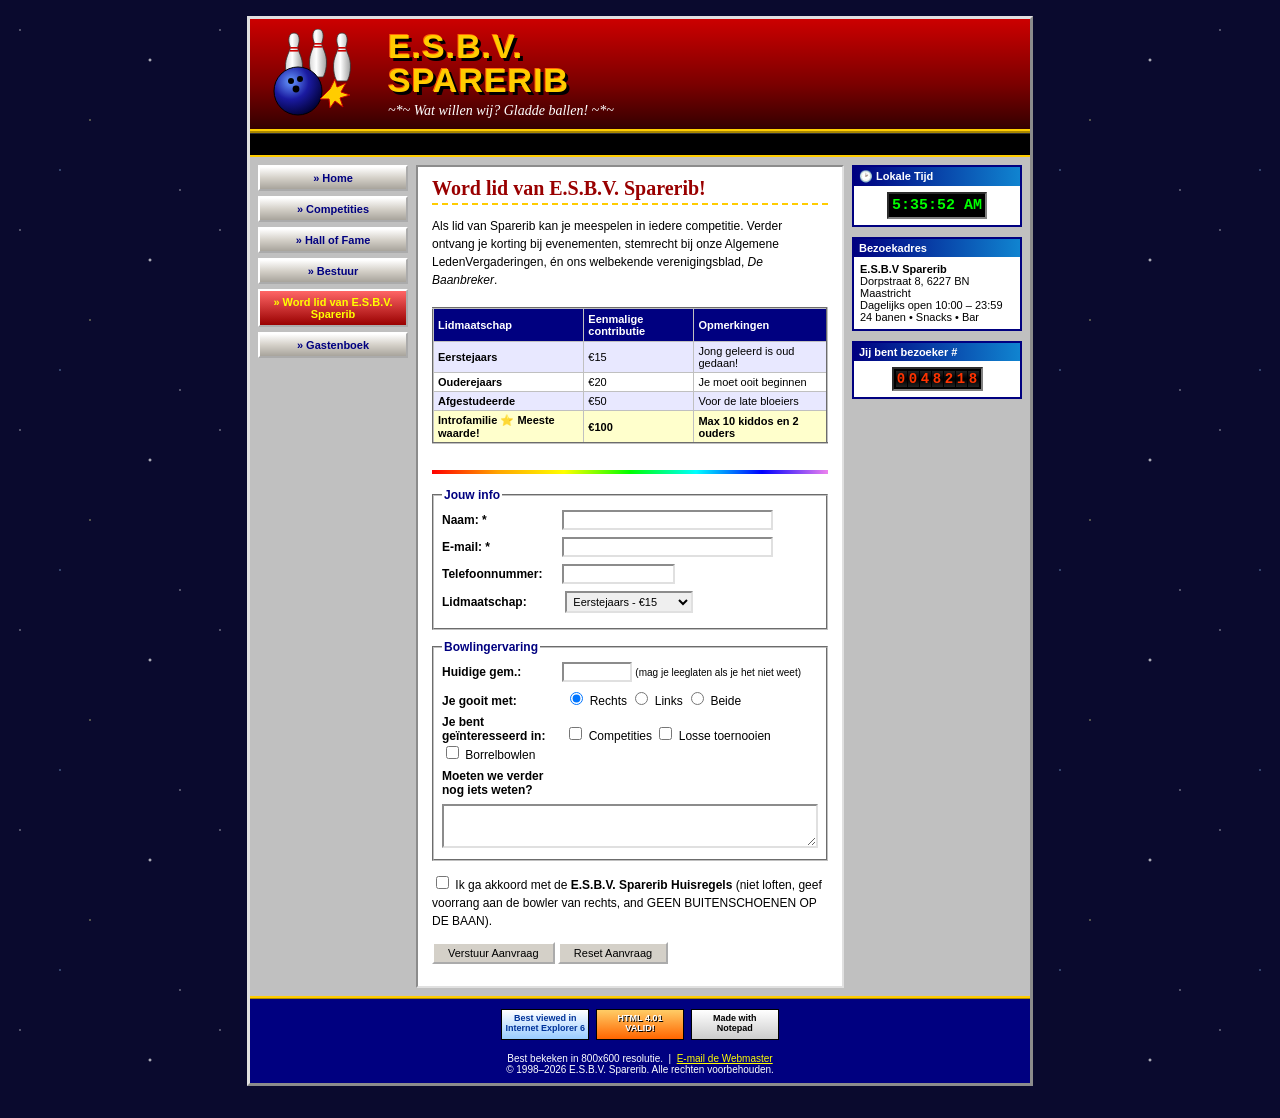
<file: join.html>
<!DOCTYPE html>
<html lang="en">
<head>
<meta charset="utf-8">
<meta name="viewport" content="width=device-width, initial-scale=1">
<title>E.S.B.V. Sparerib :: Word lid!</title>
<link rel="icon" href="images/logo.svg">
<link rel="stylesheet" href="style.css">
<script src="script.js"></script>
</head>
<body>
<div id="wrapper">

  <div id="header">
    <img src="images/logo.svg" alt="SBA logo">
    <div>
      <h1>E.S.B.V.<br>SPARERIB</h1>
      <p class="tagline">~*~ Wat willen wij? Gladde ballen! ~*~</p>
    </div>
  </div>

  <div id="ticker"><span>
    +++ WORD NU LID EN ONTVANG EEN GRATIS SPARERIB BOWLINGHANDDOEK (ZOLANG DE VOORRAAD STREKT) +++ LEDEN KUNNEN GRATIS BOWLINGSCHOENEN HUREN BIJ HET BESTUUR +++
  </span></div>

  <div id="columns">
    <div id="nav">
      <a class="btn" href="index.html">&raquo; Home</a>
      <a class="btn" href="leagues.html">&raquo; Competities</a>
      <a class="btn" href="halloffame.html">&raquo; Hall of Fame</a>
      <a class="btn" href="bestuur.html">&raquo; Bestuur</a>
      <a class="btn current" href="join.html">&raquo; Word lid van E.S.B.V. Sparerib</a>
      <a class="btn" href="guestbook.html">&raquo; Gastenboek</a>
    </div>

    <div id="content">
      <h2>Word lid van E.S.B.V. Sparerib!</h2>
      <p>
        Als lid van Sparerib kan je meespelen in iedere competitie. Verder ontvang je korting bij evenementen, stemrecht bij onze Algemene LedenVergaderingen, én ons welbekende verenigingsblad, <i>De Baanbreker</i>.
      </p>

      <div class="table-scroll">
      <table class="data">
        <tr><th>Lidmaatschap</th><th>Eenmalige contributie</th><th>Opmerkingen</th></tr>
        <tr><td><b>Eerstejaars</b></td><td>€15</td><td>Jong geleerd is oud gedaan!</td></tr>
        <tr><td><b>Ouderejaars</b></td><td>€20</td><td>Je moet ooit beginnen</td></tr>
        <tr><td><b>Afgestudeerde</b></td><td>€50</td><td>Voor de late bloeiers</td></tr>
        <tr class="leader"><td><b>Introfamilie</b> &#11088; Meeste waarde!</td><td>€100</td><td>Max 10 kiddos en 2 ouders</td></tr>
      </table>
      </div>

      <hr class="rainbow">

      <div id="join-thanks" style="display:none">
        <h2>Bedankt voor je interesse, <span id="join-thanks-name"></span>!</h2>
        <p>
          We hebben jouw lidmaatschapsaanvrag ontvangen, en deze is onder voorbehoud goedgekeurd. 
          Betaal binnen een maand je contributie bij een bestuurslid; je ontvangt dan direct je Spareribpasje.
          Tot op de baan! &#127923;
        </p>
      </div>

      <form id="join-form">
        <fieldset>
          <legend>Jouw info</legend>
          <div class="form-row"><label for="fullname">Naam: *</label><input type="text" id="fullname" name="fullname" size="30"></div>
          <div class="form-row"><label for="email">E-mail: *</label><input type="email" id="email" name="email" size="30"></div>
          <div class="form-row"><label for="phone">Telefoonnummer:</label><input type="text" id="phone" name="phone" size="15"></div>
          <div class="form-row"><label for="type">Lidmaatschap:</label>
            <select id="type" name="type">
              <option>Eerstejaars - €15</option>
              <option>Ouderejaars - €20</option>
              <option>Afgestudeerde - €50</option>
              <option>Introfamilie - €100</option>
            </select>
          </div>
        </fieldset>

        <fieldset>
          <legend>Bowlingervaring</legend>
          <div class="form-row"><label for="avg">Huidige gem.:</label><input type="number" id="avg" name="avg" min="0" max="300" style="width:70px"> <small>(mag je leeglaten als je het niet weet)</small></div>
          <div class="form-row"><label>Je gooit met:</label>
            <label style="width:auto;font-weight:normal"><input type="radio" name="hand" value="right" checked> Rechts</label>
            <label style="width:auto;font-weight:normal"><input type="radio" name="hand" value="left"> Links</label>
            <label style="width:auto;font-weight:normal"><input type="radio" name="hand" value="two"> Beide</label>
          </div>
          <div class="form-row"><label>Je bent geïnteresseerd in:</label>
            <label style="width:auto;font-weight:normal"><input type="checkbox" name="league"> Competities</label>
            <label style="width:auto;font-weight:normal"><input type="checkbox" name="tourney"> Losse toernooien</label>
            <label style="width:auto;font-weight:normal"><input type="checkbox" name="cosmic"> Borrelbowlen</label>
          </div>
          <div class="form-row"><label for="notes">Moeten we verder nog iets weten?</label></div>
          <textarea id="notes" name="notes" rows="3"></textarea>
        </fieldset>

        <p>
          <label><input type="checkbox" name="rules"> Ik ga akkoord met de <b>E.S.B.V. Sparerib Huisregels</b>
          (niet loften, geef voorrang aan de bowler van rechts, and GEEN BUITENSCHOENEN OP DE BAAN).</label>
        </p>
        <p>
          <input class="button98" type="submit" value="Verstuur Aanvraag">
          <input class="button98" type="reset" value="Reset Aanvraag">
        </p>
      </form>
    </div>

    <div id="sidebar">
      <div class="box center">
        <h3>&#128337; Lokale Tijd</h3>
        <div class="inner"><span id="clock">--:--:--</span></div>
      </div>
      <div class="box">
        <h3>Bezoekadres</h3>
        <div class="inner">
          <b>E.S.B.V Sparerib</b><br>
          Dorpstraat 8, 6227 BN Maastricht<br>
          Dagelijks open 10:00 &ndash; 23:59<br>
          24 banen &bull; Snacks &bull; Bar
        </div>
      </div>
      <div class="box center">
        <h3>Jij bent bezoeker #</h3>
        <div class="inner"><span class="counter" id="hitcounter"></span></div>
      </div>
    </div>
  </div>

  <div id="footer">
    <span class="badge88 ie">Best viewed in<br>Internet Explorer 6</span>
    <span class="badge88 html">HTML 4.01<br>VALID!</span>
    <span class="badge88 notepad">Made with<br>Notepad</span>
    <br><br>
    Best bekeken in 800x600 resolutie. &nbsp;|&nbsp;
    <a href="mailto:webmaster@esbvsparerib.nl">E-mail de Webmaster</a>
    <br>
    &copy; 1998&ndash;2026 E.S.B.V. Sparerib. Alle rechten voorbehouden.
  </div>
</div>
</body>
</html>
</file>
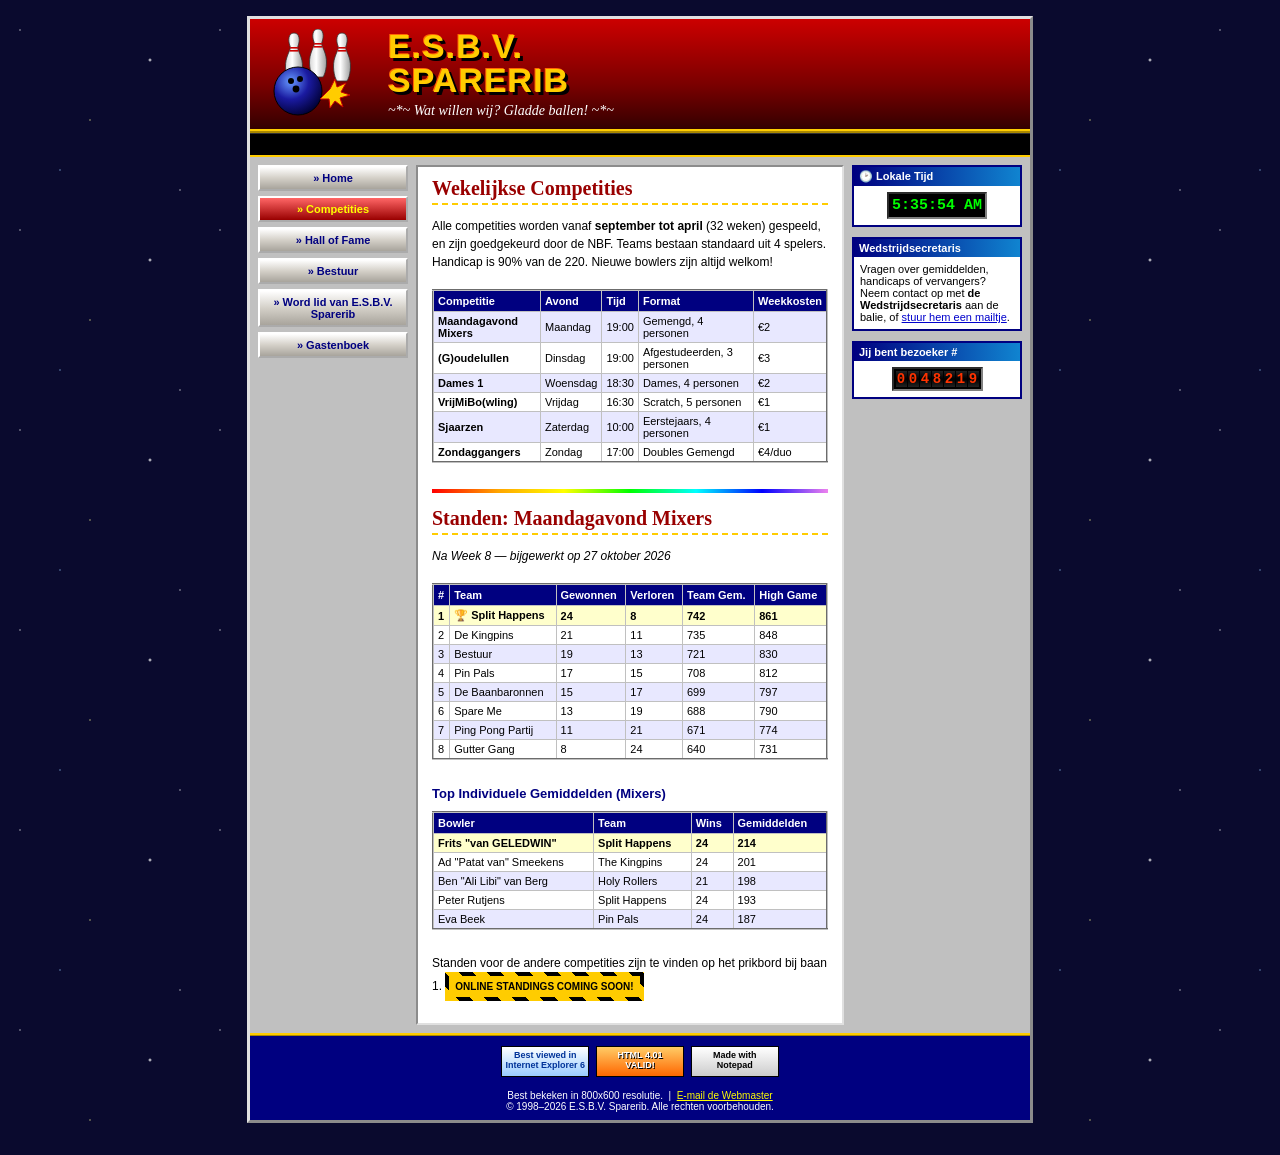
<file: leagues.html>
<!DOCTYPE html>
<html lang="en">
<head>
<meta charset="utf-8">
<meta name="viewport" content="width=device-width, initial-scale=1">
<title>E.S.B.V. Sparerib :: Competities</title>
<link rel="icon" href="images/logo.svg">
<link rel="stylesheet" href="style.css">
<script src="script.js"></script>
</head>
<body>
<div id="wrapper">

  <div id="header">
    <img src="images/logo.svg" alt="SBA logo">
    <div>
      <h1>E.S.B.V.<br>SPARERIB</h1>
      <p class="tagline">~*~ Wat willen wij? Gladde ballen! ~*~</p>
    </div>
  </div>

  <div id="ticker"><span>
    +++ STANDEN WORDEN ELKE DINSDAGOCHTEN GEÜPDATET +++ VERVANGING WEDSTRIJDLEIDING NODIG VOOR AANKOMENDE DONDERDAG - BESCHIKBAAR? BEL EEN BESTUURDER +++
  </span></div>

  <div id="columns">
    <div id="nav">
      <a class="btn" href="index.html">&raquo; Home</a>
      <a class="btn current" href="leagues.html">&raquo; Competities</a>
      <a class="btn" href="halloffame.html">&raquo; Hall of Fame</a>
      <a class="btn" href="bestuur.html">&raquo; Bestuur</a>
      <a class="btn" href="join.html">&raquo; Word lid van E.S.B.V. Sparerib</a>
      <a class="btn" href="guestbook.html">&raquo; Gastenboek</a>
    </div>

    <div id="content">
      <h2>Wekelijkse Competities</h2>
      <p>
        Alle competities worden vanaf <b>september tot april</b> (32 weken) gespeeld, en zijn goedgekeurd door de NBF.
        Teams bestaan standaard uit 4 spelers. Handicap is 90% van de 220. Nieuwe bowlers zijn altijd welkom!
      </p>

      <div class="table-scroll">
      <table class="data">
        <tr><th>Competitie</th><th>Avond</th><th>Tijd</th><th>Format</th><th>Weekkosten</th></tr>
        <tr><td><b>Maandagavond Mixers</b></td><td>Maandag</td><td>19:00</td><td>Gemengd, 4 personen</td><td>€2</td></tr>
        <tr><td><b>(G)oudelullen</b></td><td>Dinsdag</td><td>19:00</td><td>Afgestudeerden, 3 personen</td><td>€3</td></tr>
        <tr><td><b>Dames 1</b></td><td>Woensdag</td><td>18:30</td><td>Dames, 4 personen</td><td>€2</td></tr>
        <tr><td><b>VrijMiBo(wling)</b></td><td>Vrijdag</td><td>16:30</td><td>Scratch, 5 personen</td><td>€1</td></tr>
        <tr><td><b>Sjaarzen</b></td><td>Zaterdag</td><td>10:00</td><td>Eerstejaars, 4 personen</td><td>€1</td></tr>
        <tr><td><b>Zondaggangers</b></td><td>Zondag</td><td>17:00</td><td>Doubles Gemengd</td><td>€4/duo</td></tr>
      </table>
      </div>

      <hr class="rainbow">

      <h2>Standen: Maandagavond Mixers</h2>
      <p><i>Na Week 8 &mdash; bijgewerkt op 27 oktober 2026</i></p>
      <div class="table-scroll">
      <table class="data">
        <tr><th>#</th><th>Team</th><th>Gewonnen</th><th>Verloren</th><th>Team Gem.</th><th>High Game</th></tr>
        <tr class="leader"><td>1</td><td>&#127942; Split Happens</td><td>24</td><td>8</td><td>742</td><td>861</td></tr>
        <tr><td>2</td><td>De Kingpins</td><td>21</td><td>11</td><td>735</td><td>848</td></tr>
        <tr><td>3</td><td>Bestuur</td><td>19</td><td>13</td><td>721</td><td>830</td></tr>
        <tr><td>4</td><td>Pin Pals</td><td>17</td><td>15</td><td>708</td><td>812</td></tr>
        <tr><td>5</td><td>De Baanbaronnen</td><td>15</td><td>17</td><td>699</td><td>797</td></tr>
        <tr><td>6</td><td>Spare Me</td><td>13</td><td>19</td><td>688</td><td>790</td></tr>
        <tr><td>7</td><td>Ping Pong Partij</td><td>11</td><td>21</td><td>671</td><td>774</td></tr>
        <tr><td>8</td><td>Gutter Gang</td><td>8</td><td>24</td><td>640</td><td>731</td></tr>
      </table>
      </div>

      <h4>Top Individuele Gemiddelden (Mixers)</h4>
      <div class="table-scroll">
      <table class="data">
        <tr><th>Bowler</th><th>Team</th><th>Wins</th><th>Gemiddelden</th></tr>
        <tr class="leader"><td>Frits &quot;van GELEDWIN&quot;</td><td>Split Happens</td><td>24</td><td>214</td></tr>
        <tr><td>Ad "Patat van" Smeekens</td><td>The Kingpins</td><td>24</td><td>201</td></tr>
        <tr><td>Ben "Ali Libi" van Berg</td><td>Holy Rollers</td><td>21</td><td>198</td></tr>
        <tr><td>Peter Rutjens</td><td>Split Happens</td><td>24</td><td>193</td></tr>
        <tr><td>Eva Beek</td><td>Pin Pals</td><td>24</td><td>187</td></tr>
      </table>
      </div>

      <p>
        Standen voor de andere competities zijn te vinden op het prikbord bij baan 1.
        <span class="construction"><span>ONLINE STANDINGS COMING SOON!</span></span>
      </p>
    </div>

    <div id="sidebar">
      <div class="box center">
        <h3>&#128337; Lokale Tijd</h3>
        <div class="inner"><span id="clock">--:--:--</span></div>
      </div>
      <div class="box">
        <h3>Wedstrijdsecretaris</h3>
        <div class="inner">
          Vragen over gemiddelden, handicaps of vervangers? Neem contact op met <b>de Wedstrijdsecretaris</b>
          aan de balie, of <a href="mailto:secretary@esbvsparerib.nl">stuur hem een mailtje</a>.
        </div>
      </div>
      <div class="box center">
        <h3>Jij bent bezoeker #</h3>
        <div class="inner"><span class="counter" id="hitcounter"></span></div>
      </div>
    </div>
  </div>

  <div id="footer">
    <span class="badge88 ie">Best viewed in<br>Internet Explorer 6</span>
    <span class="badge88 html">HTML 4.01<br>VALID!</span>
    <span class="badge88 notepad">Made with<br>Notepad</span>
    <br><br>
    Best bekeken in 800x600 resolutie. &nbsp;|&nbsp;
    <a href="mailto:webmaster@esbvsparerib.nl">E-mail de Webmaster</a>
    <br>
    &copy; 1998&ndash;2026 E.S.B.V. Sparerib. Alle rechten voorbehouden.
  </div>
</div>
</body>
</html>
</file>
<file: style.css>
/* ==========================================================
   SPARERIB BOWLING ASSOCIATION - Official Stylesheet v3.2
   Designed by the SBA Webmaster. Please do not steal!!
   ========================================================== */

body {
  margin: 0;
  padding: 16px 0 32px;
  background-color: #0a0a2e;
  background-image:
    radial-gradient(1px 1px at 20px 30px, #ffffff, transparent),
    radial-gradient(1px 1px at 90px 120px, #ffff99, transparent),
    radial-gradient(2px 2px at 150px 60px, #ffffff, transparent),
    radial-gradient(1px 1px at 60px 170px, #99ccff, transparent),
    radial-gradient(1px 1px at 180px 190px, #ffffff, transparent);
  background-size: 200px 200px;
  font-family: Verdana, Tahoma, Arial, sans-serif;
  font-size: 12px;
  color: #000000;
}

a { color: #0000cc; }
a:visited { color: #660099; }
a:hover { color: #ff0000; background: #ffff00; }

#wrapper {
  width: 780px;
  max-width: calc(100% - 32px);
  margin: 0 auto;
  background: #c0c0c0;
  border: 3px outset #e0e0e0;
}

/* ---------- HEADER ---------- */
#header {
  background: linear-gradient(to bottom, #cc0000 0%, #7a0000 60%, #330000 100%);
  border-bottom: 4px ridge #ffcc00;
  padding: 10px 14px;
  display: flex;
  align-items: center;
  gap: 14px;
}
#header img { width: 110px; height: 90px; flex-shrink: 0; }
#header h1 {
  margin: 0;
  font-family: "Arial Black", Impact, sans-serif;
  font-size: 34px;
  letter-spacing: 1px;
  color: #ffcc00;
  text-shadow: 3px 3px 0 #000000, -1px -1px 0 #ff6600;
  line-height: 1;
}
#header .tagline {
  margin: 6px 0 0;
  font-family: "Comic Sans MS", "Comic Sans", cursive;
  font-size: 14px;
  color: #ffffff;
  font-style: italic;
}

/* ---------- MARQUEE / TICKER ---------- */
#ticker {
  background: #000000;
  color: #00ff00;
  font-family: "Courier New", monospace;
  font-size: 13px;
  font-weight: bold;
  border-top: 1px solid #333;
  border-bottom: 2px solid #ffcc00;
  overflow: hidden;
  white-space: nowrap;
  padding: 3px 0;
}
#ticker span {
  display: inline-block;
  padding-left: 100%;
  animation: scroll-left 28s linear infinite;
}
@keyframes scroll-left {
  from { transform: translateX(0); }
  to   { transform: translateX(-100%); }
}

/* ---------- LAYOUT ---------- */
#columns { display: flex; align-items: flex-start; }
#nav { width: 150px; flex-shrink: 0; padding: 8px; }
#content {
  flex: 1;
  min-width: 0;
  background: #ffffff;
  border: 2px inset #e0e0e0;
  margin: 8px 0;
  padding: 10px 14px;
}
#sidebar { width: 170px; flex-shrink: 0; padding: 8px; }

/* ---------- NAV BUTTONS ---------- */
#nav a.btn {
  display: block;
  margin-bottom: 5px;
  padding: 5px 4px;
  background: linear-gradient(to bottom, #ffffff 0%, #d4d0c8 50%, #a8a49c 100%);
  border: 2px outset #ffffff;
  color: #000080;
  font-weight: bold;
  font-size: 11px;
  text-align: center;
  text-decoration: none;
}
#nav a.btn:hover { background: linear-gradient(to bottom, #ffff99, #ffcc00); color: #cc0000; }
#nav a.btn:active { border-style: inset; }
#nav a.btn.current { background: linear-gradient(to bottom, #ff6666, #990000); color: #ffff00; }

/* ---------- BOXES ---------- */
.box {
  background: #ffffff;
  border: 2px solid #000080;
  margin-bottom: 10px;
  font-size: 11px;
}
.box h3 {
  margin: 0;
  padding: 3px 5px;
  background: linear-gradient(to right, #000080, #1084d0);
  color: #ffffff;
  font-size: 11px;
  font-family: Tahoma, Verdana, sans-serif;
}
.box .inner { padding: 6px; }
.box.center .inner { text-align: center; }

/* ---------- CONTENT ---------- */
#content h2 {
  margin: 0 0 8px;
  font-family: "Comic Sans MS", "Comic Sans", cursive;
  font-size: 20px;
  color: #990000;
  border-bottom: 2px dashed #ffcc00;
  padding-bottom: 3px;
}
#content h4 {
  margin: 14px 0 4px;
  color: #000080;
  font-size: 13px;
}
#content p { line-height: 1.5; }

hr.rainbow {
  height: 4px;
  border: 0;
  margin: 14px 0;
  background: linear-gradient(to right, red, orange, yellow, lime, cyan, blue, violet);
}

.news-item { margin-bottom: 12px; }
.news-item .date { color: #808080; font-size: 10px; }
.news-item .title { font-weight: bold; color: #cc0000; font-size: 13px; }

.new-badge {
  display: inline-block;
  background: #ff0000;
  color: #ffff00;
  font-size: 9px;
  font-weight: bold;
  padding: 0 3px;
  border: 1px solid #000;
  transform: rotate(-8deg);
  animation: blink 1s steps(1) infinite;
}
.blink { animation: blink 1s steps(1) infinite; }
@keyframes blink { 50% { visibility: hidden; } }

.highlight { background: #ffff99; padding: 0 2px; }

/* ---------- TABLES ---------- */
table.data {
  width: 100%;
  border-collapse: collapse;
  border: 2px outset #c0c0c0;
  margin: 6px 0 12px;
  font-size: 11px;
}
.table-scroll { overflow-x: auto; }
table.data th {
  background: #000080;
  color: #ffffff;
  padding: 4px;
  border: 1px solid #c0c0c0;
  text-align: left;
}
table.data td {
  padding: 3px 4px;
  border: 1px solid #c0c0c0;
}
table.data tr:nth-child(even) td { background: #e8e8ff; }
table.data tr.leader td { background: #ffffcc; font-weight: bold; }

/* ---------- FORMS ---------- */
fieldset {
  border: 2px groove #c0c0c0;
  margin: 0 0 10px;
  padding: 8px;
}
legend { font-weight: bold; color: #000080; }
.form-row { margin-bottom: 7px; }
.form-row label { display: inline-block; width: 120px; font-weight: bold; }
input[type="text"], input[type="email"], input[type="number"], select, textarea {
  font-family: Verdana, sans-serif;
  font-size: 11px;
  border: 2px inset #e0e0e0;
  padding: 2px;
  max-width: 100%;
  box-sizing: border-box;
}
textarea { width: 100%; }
.button98 {
  font-family: Tahoma, Verdana, sans-serif;
  font-size: 11px;
  padding: 3px 14px;
  background: #d4d0c8;
  border: 2px outset #ffffff;
  cursor: pointer;
}
.button98:active { border-style: inset; }

/* ---------- WIDGETS ---------- */
.counter {
  display: inline-flex;
  gap: 1px;
  background: #000000;
  padding: 2px;
  border: 2px inset #808080;
}
.counter span {
  display: inline-block;
  width: 11px;
  background: linear-gradient(to bottom, #222 0%, #000 50%, #222 100%);
  color: #ff3300;
  font-family: "Courier New", monospace;
  font-weight: bold;
  font-size: 14px;
  text-align: center;
}

#clock {
  font-family: "Courier New", monospace;
  font-size: 15px;
  font-weight: bold;
  color: #00ff00;
  background: #000000;
  padding: 3px;
  border: 2px inset #808080;
  display: inline-block;
}

.poll-bar {
  height: 9px;
  background: linear-gradient(to bottom, #66ff66, #009900);
  border: 1px solid #006600;
  margin: 1px 0 4px;
}

.construction {
  display: inline-block;
  background: repeating-linear-gradient(45deg, #ffcc00 0 10px, #000000 10px 20px);
  padding: 4px;
}
.construction span {
  display: block;
  background: #ffcc00;
  color: #000000;
  font-weight: bold;
  font-size: 10px;
  padding: 3px 6px;
}

.badge88 {
  display: inline-block;
  width: 88px;
  height: 31px;
  box-sizing: border-box;
  margin: 2px;
  border: 1px solid #000;
  font-family: Tahoma, sans-serif;
  font-size: 9px;
  font-weight: bold;
  line-height: 1.1;
  text-align: center;
  padding-top: 4px;
  vertical-align: top;
}
.badge88.ie { background: linear-gradient(#ffffff, #99ccff); color: #003399; }
.badge88.html { background: linear-gradient(#ffcc66, #ff6600); color: #ffffff; text-shadow: 1px 1px #000; }
.badge88.ring { background: linear-gradient(#333, #000); color: #ffcc00; }
.badge88.notepad { background: linear-gradient(#ffffff, #cccccc); color: #000; }

.webring { font-size: 10px; text-align: center; }

/* ---------- FOOTER ---------- */
#footer {
  background: #000080;
  color: #ffffff;
  text-align: center;
  font-size: 10px;
  padding: 8px;
  border-top: 3px ridge #ffcc00;
}
#footer a { color: #ffff00; }

/* ---------- SPARKLE CURSOR TRAIL ---------- */
.sparkle {
  position: fixed;
  pointer-events: none;
  color: #ffff00;
  font-size: 14px;
  z-index: 9999;
  animation: sparkle-fade 0.8s ease-out forwards;
}
@keyframes sparkle-fade {
  to { opacity: 0; transform: translateY(18px) scale(0.3); }
}

/* ---------- GUESTBOOK ---------- */
.gb-entry {
  border: 1px dotted #000080;
  background: #f4f4ff;
  padding: 6px;
  margin-bottom: 8px;
}
.gb-entry .who { font-weight: bold; color: #cc0000; }
.gb-entry .when { color: #808080; font-size: 10px; }

/* ---------- BESTUUR ---------- */
.board-photo {
  max-width: 440px;
  margin: 6px auto 4px;
  background: #fffef4;
  padding: 10px 10px 8px;
  border: 1px solid #999;
  box-shadow: 4px 4px 0 #808080;
  transform: rotate(-1deg);
}
.board-photo-frame { border: 2px inset #c0c0c0; }
.board-photo-frame img { display: block; width: 100%; height: auto; }
.photo-placeholder {
  aspect-ratio: 3 / 2;
  display: flex;
  flex-direction: column;
  align-items: center;
  justify-content: center;
  background: repeating-linear-gradient(45deg, #e8e8ff 0 12px, #d8d8f0 12px 24px);
  color: #000080;
  font-family: "Comic Sans MS", "Comic Sans", cursive;
  font-weight: bold;
  font-size: 15px;
  text-align: center;
  line-height: 1.4;
}
.photo-placeholder .blink { font-size: 30px; }
.board-photo-caption {
  margin-top: 6px;
  font-family: "Comic Sans MS", "Comic Sans", cursive;
  font-size: 12px;
  text-align: center;
}

.card-grid {
  display: grid;
  grid-template-columns: repeat(auto-fill, minmax(185px, 1fr));
  gap: 10px;
}
.bowler-card {
  background: linear-gradient(to bottom, #fffbe6, #ffeeb0);
  border: 3px ridge #cc9900;
  padding: 0 0 6px;
  font-size: 11px;
}
.bowler-card .card-role {
  background: linear-gradient(to bottom, #cc0000, #7a0000);
  color: #ffcc00;
  font-family: "Arial Black", Impact, sans-serif;
  font-size: 12px;
  letter-spacing: 1px;
  text-transform: uppercase;
  text-align: center;
  padding: 3px;
  border-bottom: 2px solid #ffcc00;
}
.bowler-card .card-top { display: flex; flex-direction: column; align-items: center; gap: 5px; padding: 6px 6px 0; }
.bowler-card .card-avatar {
  width: 46px;
  height: 46px;
  flex-shrink: 0;
  border-radius: 50%;
  background: radial-gradient(circle at 35% 30%, #6699ff, #1a1aa0 55%, #000033);
  border: 2px solid #000;
  color: #ffffff;
  font-family: "Arial Black", Impact, sans-serif;
  font-size: 15px;
  display: flex;
  align-items: center;
  justify-content: center;
  text-shadow: 1px 1px 0 #000;
}
.bowler-card .card-stats { border-collapse: collapse; font-size: 10px; width: 100%; }
.bowler-card .card-stats td { padding: 1px 3px; border-bottom: 1px dotted #cc9900; vertical-align: top; }
.bowler-card .card-stats td:first-child { color: #7a0000; font-weight: bold; width: 58px; }
.bowler-card p { margin: 6px 8px; line-height: 1.4; }
.bowler-card .card-mail { display: block; margin: 0 8px; font-weight: bold; font-size: 10px; word-break: break-all; }

.explorer {
  border: 2px outset #e0e0e0;
  background: #c0c0c0;
  margin: 6px 0 12px;
}
.explorer-title {
  background: linear-gradient(to right, #000080, #1084d0);
  color: #ffffff;
  font-family: Tahoma, Verdana, sans-serif;
  font-weight: bold;
  font-size: 11px;
  padding: 3px 5px;
}
.explorer-body {
  background: #ffffff;
  border: 2px inset #e0e0e0;
  margin: 3px;
  padding: 4px 6px;
}
.explorer details { margin: 2px 0; }
.explorer summary {
  cursor: pointer;
  list-style: none;
  padding: 2px 0;
}
.explorer summary::-webkit-details-marker { display: none; }
.explorer summary::before { content: "[+] \1F4C1  "; font-family: "Courier New", monospace; }
.explorer details[open] > summary::before { content: "[-] \1F4C2  "; }
.explorer summary:hover { background: #000080; color: #ffffff; }
.explorer ul { margin: 2px 0 6px; padding-left: 46px; list-style: square; }
.explorer .archive-note { margin: 2px 0 2px 46px; font-style: italic; color: #606060; }

/* Even in 2004 we had cellphones. Kind of. */
@media (max-width: 820px) {
  #columns { flex-direction: column; align-items: stretch; }
  #nav, #sidebar { width: auto; }
  #nav { display: flex; flex-wrap: wrap; gap: 4px; }
  #nav a.btn { flex: 1 1 30%; margin: 0; }
  #content { margin: 0 8px; }
  #sidebar { display: grid; grid-template-columns: repeat(auto-fit, minmax(160px, 1fr)); gap: 8px; }
  #sidebar .box { margin: 0; }
  #header h1 { font-size: 24px; }
  #header img { width: 70px; height: 58px; }
  .form-row label { display: block; width: auto; }
}
</file>
